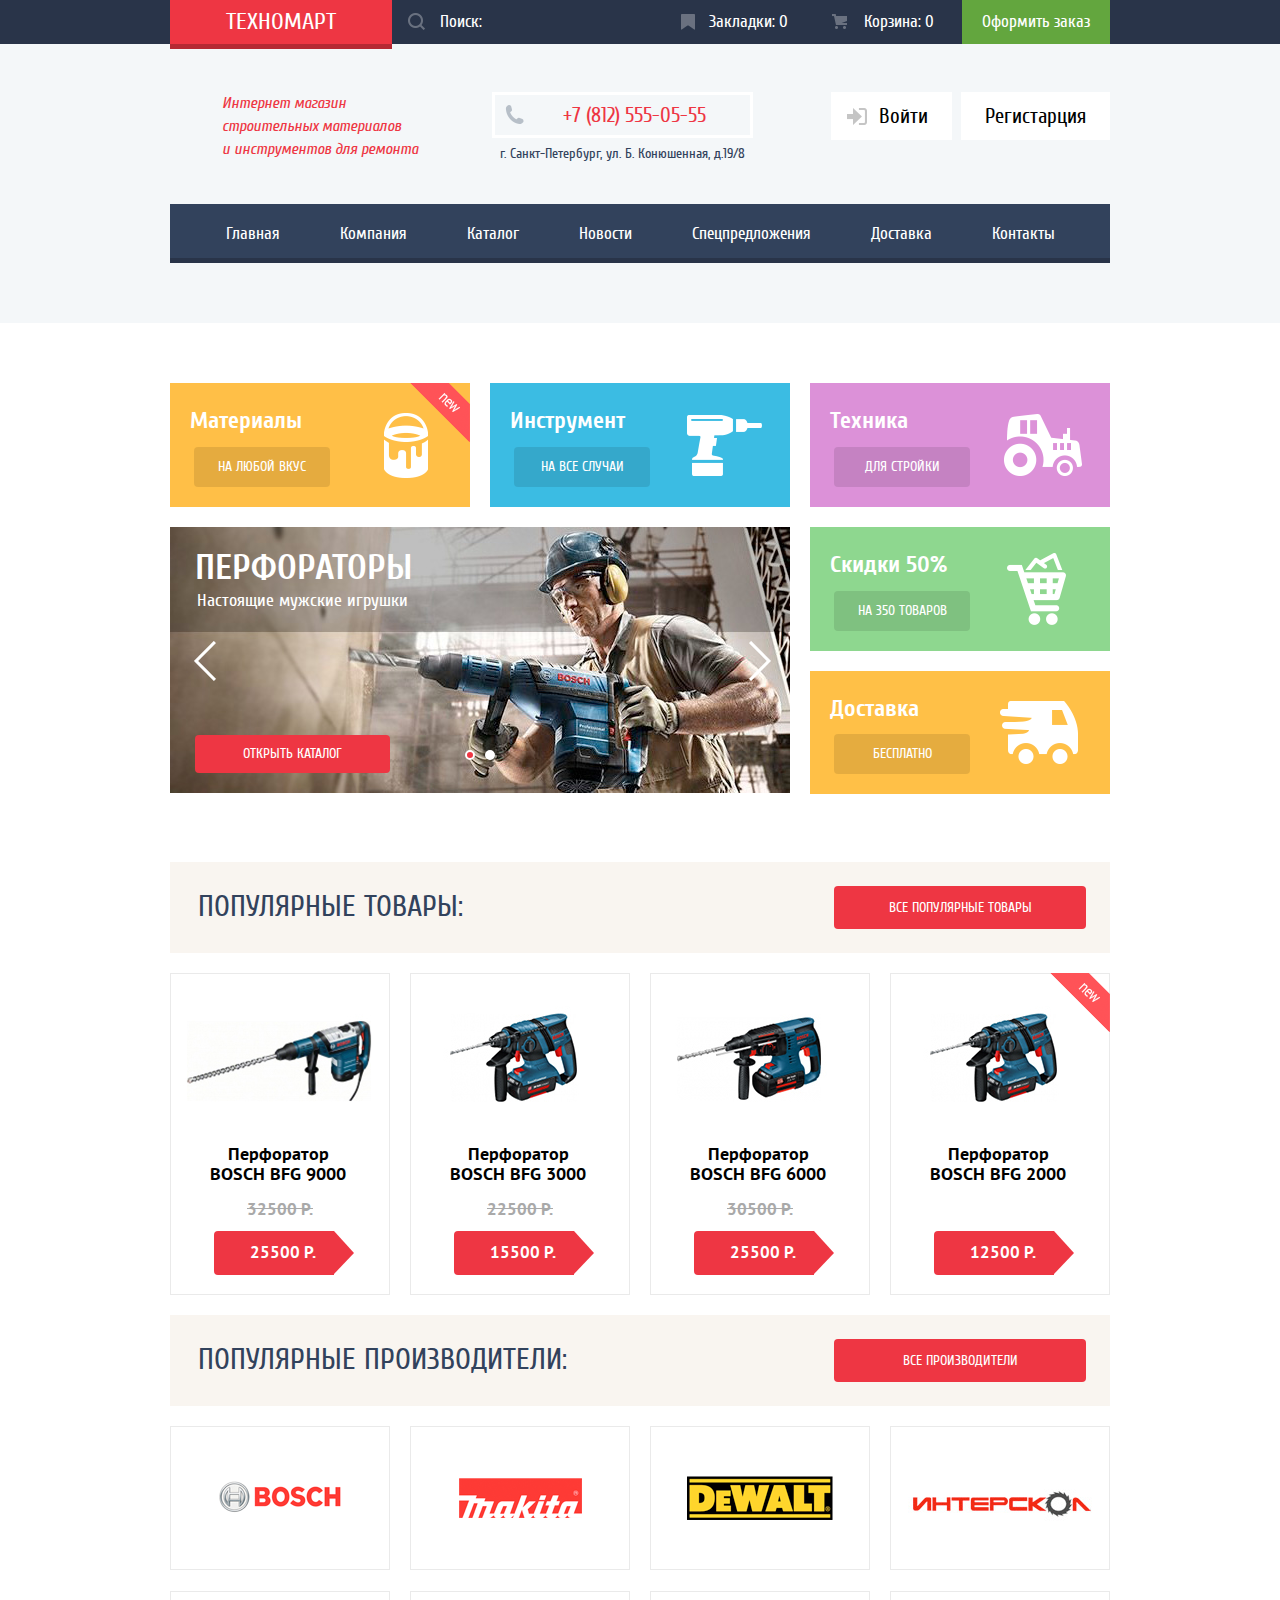
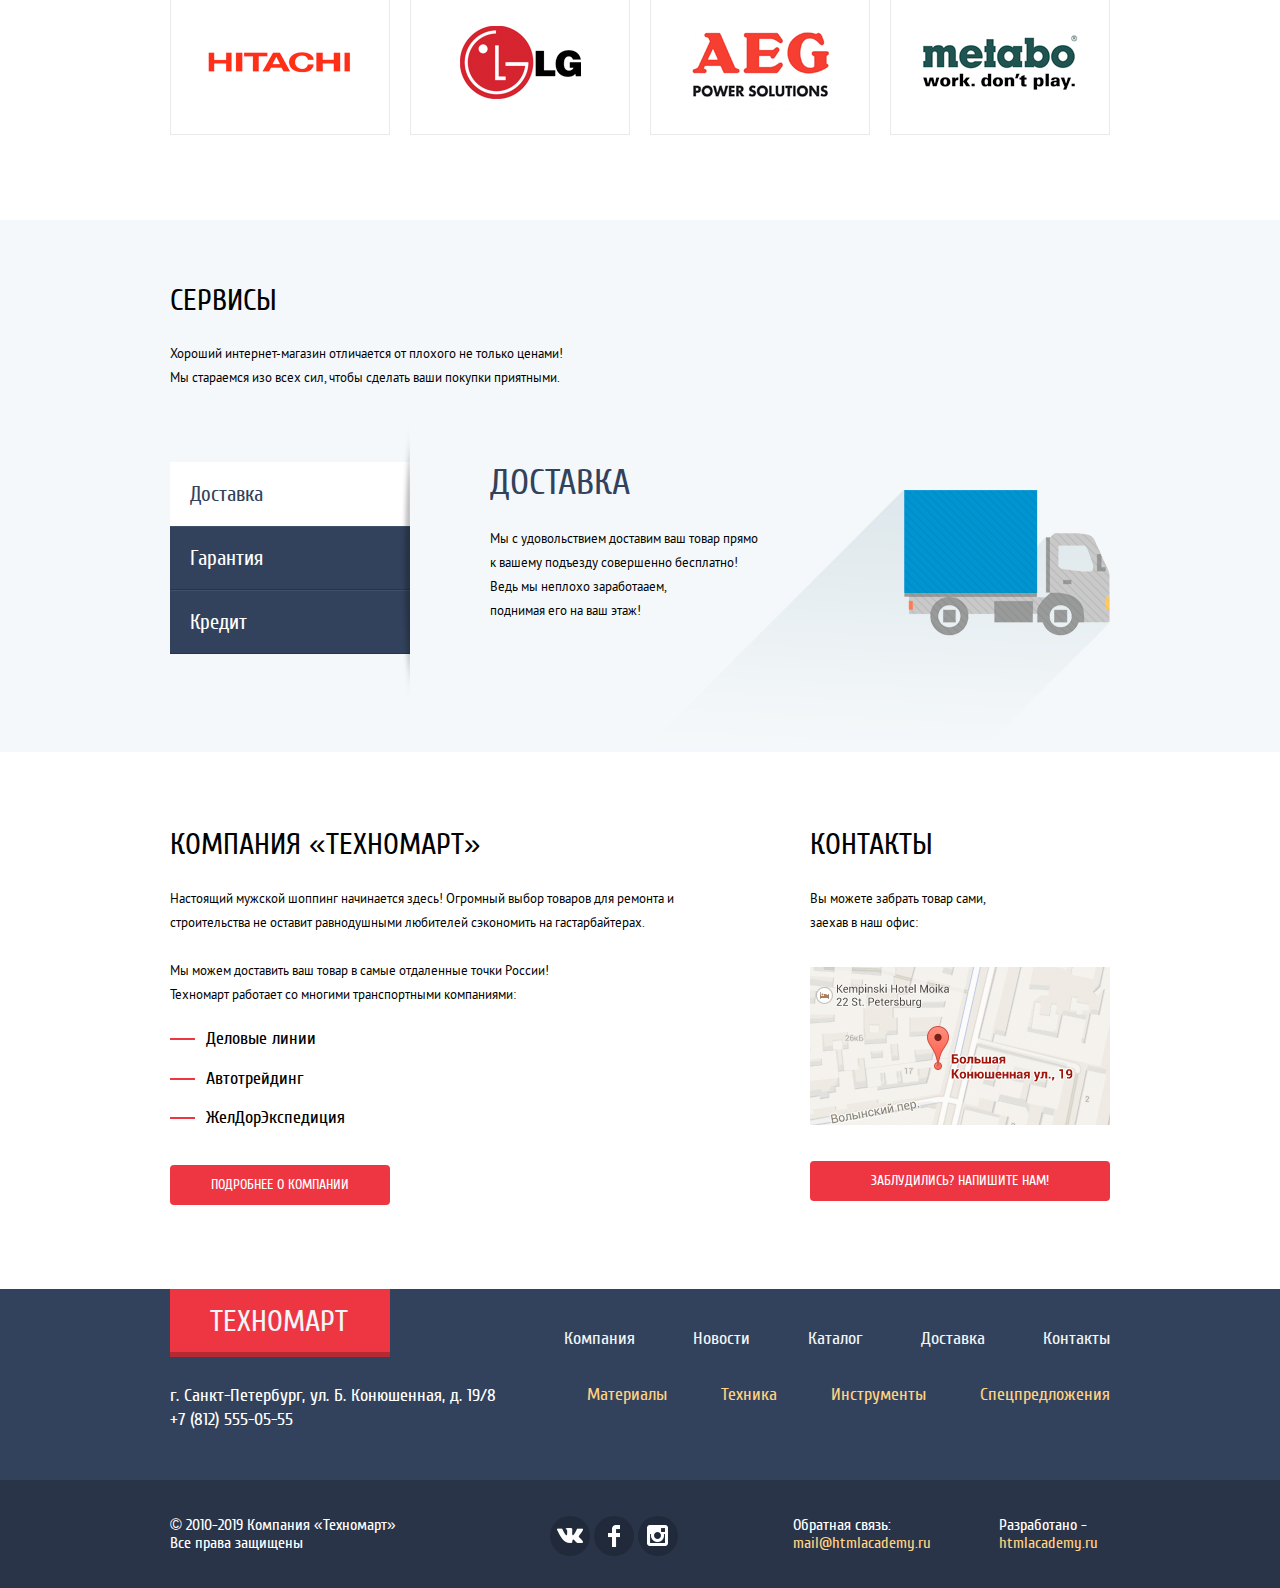
<file: index.html>
<!DOCTYPE html>
<html lang="ru">
  <head>
    <meta charset="utf-8">
    <title>Техномарт</title>
    <link href="css/normalize.css" rel="stylesheet">
    <link href="css/style.css" rel="stylesheet">
  </head>
  <body>
    <header>
      <section class="top-line">
        <div class="top-line-inner">
          <a class="logo" href="index.html">
            <h1 class="logo-text">Техномарт</h1>
          </a>
          <input class="search-field" type="search" name="search" placeholder="Поиск:">
          <a class="top-links bookmarks" href="#">Закладки: 0</a>
          <a class="top-links cart" href="#">Корзина: 0</a>
          <a class="top-links order" href="#">Оформить заказ</a>
        </div>
      </section>
      <div class="checkin-block">
        <div class="second-line">
          <p class="store-text">
            Интернет магазин<br>cтроительных материалов<br>и инструментов для ремонта
          </p>
          <div class="phone-inner">
            <p class="phone-number">
              <a class="phone-text" href="tel:+78125550555">+7 (812) 555-05-55</a>
            </p>
            <p class="address">
              г. Санкт-Петербург, ул. Б. Конюшенная, д.19/8
            </p>
          </div>
          <ul class="enter-registration">
            <li class="button">
              <button class="enter-button" type="button">Войти</button>
            </li>
            <li class="button">
              <button class="registration-button" type="button">Регистарция</button>
            </li>
          </ul>
        </div>
        <nav>
          <ul class="nav">
            <li><a href="index.html">Главная</a></li>
            <li><a href="#">Компания</a></li>
            <li><a href="#">Каталог</a></li>
            <li><a href="#">Новости</a></li>
            <li><a href="#">Спецпредложения</a></li>
            <li><a href="#">Доставка</a></li>
            <li><a href="#">Контакты</a></li>
          </ul>
        </nav>
      </div>
    </header>
    <main class="main-content">
      <section class="product-inner">
        <ul class="product-list">
          <li class="product materials-icon">
            <h2>Материалы</h2>
            <a class="materials-text" href="#" aria-label="Материалы на любой вкус">На любой вкус</a>
          </li>
          <li class="product instrumens-icon">
            <h2>Инструмент</h2>
            <a class="materials-text" href="#" aria-label="Инструмент на все случаи">На все случаи</a>
          </li>
          <li class="product technics-icon">
            <h2>Техника</h2>
            <a class="materials-text" href="#" aria-label="Техника для стройки">Для стройки</a>
          </li>
        </ul>
      </section>
      <section class="slider-block">
        <div class="wrapper">
          <input class="visualy-hidden" type="radio" name="point" id="slide1" checked>
          <input class="visualy-hidden" type="radio" name="point" id="slide2">
          <div class="slider">
            <div class="slides slide1">
              <h3 class="slider-heading">Перфораторы</h3>
              <p class="slider-text">Настоящие мужские игрушки</p>
              <img src="img/slider-perforators.jpg" width="620" height="266" alt="slider-perforators-man">
            </div>
            <div class="slides slide2">
              <h3 class="slider-heading">Дрели</h3>
              <p class="slider-text">Соседям на радость</p>
              <img src="img/slider-drills.jpg" width="620" height="266" alt="slider-drill-man">
            </div>
          </div>
          <div class="controls">
            <label class="bottom-left"  for="slide1"></label>
            <label class="bottom-right" for="slide2"></label>
          </div>
          <a class="open-catalog" href="#">Открыть каталог</a>
        </div>
        <ul class="discount-list">
          <li class="discount discounts-icon">
            <h2>Скидки 50%</h2>
            <a class="materials-text" href="#" aria-label="Скидки 50% на 350 товаров">На 350 товаров</a>
          </li>
          <li class="discount delivery-icon">
            <h2>Доставка</h2>
            <a class="materials-text" href="#" aria-label="Доставка беслпатно">Бесплатно</a>
          </li>
        </ul>
        </section>
        <article>
          <div class="product-brands">
            <h2>Популярные товары:</h2>
              <a class="popular-link" href="#">Все популярные товары</a>
          </div>
          <ul class="perforator-list">
            <li class="perforator" tabindex="0">
              <img class="perforator-img" src="img/Perforator-BFG-9000.jpg" width="220" height="170" alt="BFG-9000">
              <div class="buttons">
                <button class="buy" type="button">купить</button>
                <button class="in-bookmarks" type="button">в закладки</button>
              </div>
              <h2>Перфоратор BOSCH BFG 9000</h2>
              <p class="old-price">32500 Р.</p>
              <p class="price">25500 Р.</p>
            </li>
            <li class="perforator" tabindex="0">
              <img class="perforator-img" src="img/Perforator-BFG-3000.jpg" width="220" height="170" alt="BFG-3000">
              <div class="buttons">
                <button class="buy" type="button">купить</button>
                <button class="in-bookmarks" type="button">в закладки</button>
              </div>
              <h2>Перфоратор BOSCH BFG 3000</h2>
              <p class="old-price">22500 Р.</p>
              <p class="price">15500 Р.</p>
            </li>
            <li class="perforator" tabindex="0">
              <img class="perforator-img" src="img/Perforator-BFG-6000.jpg" width="220" height="170" alt="BFG-6000">
              <div class="buttons">
                <button class="buy" type="button">купить</button>
                <button class="in-bookmarks" type="button">в закладки</button>
              </div>
              <h2>Перфоратор BOSCH BFG 6000</h2>
              <p class="old-price">30500 Р.</p>
              <p class="price">25500 Р.</p>
            </li>
            <li class="perforator new-perforator" tabindex="0">
              <img class="perforator-img" src="img/Perforator-BFG-2000.jpg" width="220" height="170" alt="BFG-2000">
              <div class="buttons">
                <button class="buy" type="button">купить</button>
                <button class="in-bookmarks" type="button">в закладки</button>
              </div>
              <h2>Перфоратор BOSCH BFG 2000</h2>
              <p class="price">12500 Р.</p>
            </li>
          </ul>
        </article>
        <section>
          <div class="product-brands">
            <h2>Популярные производители:</h2>
              <a class="popular-link" href="#">Все производители</a>
          </div>
          <ul class="brands-list">
            <li class="brand logo-bosch"><a class="brands-focus" href="#" aria-label="Бош"></a></li>
            <li class="brand logo-makita"><a class="brands-focus" href="#" aria-label="Макита"></a></li>
            <li class="brand logo-dewalt"><a class="brands-focus" href="#" aria-label="Деволт"></a></li>
            <li class="brand logo-interscol"><a class="brands-focus" href="#" aria-label="Интэрскол"></a></li>
            <li class="brand logo-hitachi"><a class="brands-focus" href="#" aria-label="Хитачи"></a></li>
            <li class="brand logo-lg"><a class="brands-focus" href="#" aria-label="ЭлДжи"></a></li>
            <li class="brand logo-aeg"><a class="brands-focus" href="#" aria-label="АЭГ"></a></li>
            <li class="brand logo-metabo"><a class="brands-focus" href="#" aria-label="Метабо"></a></li>
          </ul>
        </section>
        <section class="services-delivery">
          <div class="services-inner">
            <h2 class="services">Сервисы</h2>
            <p class="services-text">
              Хороший интернет-магазин отличается от плохого не только ценами!<br>
              Мы стараемся изо всех сил, чтобы сделать ваши покупки приятными.
            </p>
          </div>
          <div class="advantages-container">
            <div class="advantages">
              <ul class="delivery-credit">
                <li class="advantages-list">
                  <input class="delivery-button visualy-hidden" id="radio-1" type="radio" name="radio" value="1" checked>
                  <label for="radio-1">Доставка</label>
                </li>
                <li class="advantages-list">
                  <input class="warranty-button visualy-hidden" id="radio-2" type="radio" name="radio" value="2">
                  <label for="radio-2">Гарантия</label>
                </li>
                <li class="advantages-list">
                  <input class="credit-button visualy-hidden" id="radio-3" type="radio" name="radio" value="3">
                  <label for="radio-3">Кредит</label>
                </li>
              </ul>
            </div>
            <div class="advantages-inner">
              <div class="delivery-block delivery-block-show">
                <h2 class="warranty-credit">Доставка</h2>
                <p class="services-text waranty-text">
                  Мы с удовольствием доставим ваш товар прямо<br>к вашему подъезду совершенно бесплатно!<br>
                  Ведь мы неплохо заработааем,<br>поднимая его на ваш этаж!
                </p>
              </div>
              <div class="warranty-block">
              <h2 class="warranty-credit">Гарантия</h2>
              <p class="services-text waranty-text">
                Если купленный у нас товар поломается или заикрит,<br>
                а также в случае пожара, спровоцированного его возгорание,<br>
                вы всегда можете быть уверены в нашей гарантии. Мы обменяем<br>
                сгоревший товар на новый.<br>Дом уж восстановите как-нибудь сами.
              </p>
              </div>
              <div class="credit-block">
                <h2 class="warranty-credit">Кредит</h2>
                <p class="services-text waranty-text">
                  Залезть в долговую яму стало проще!<br>Кредитные консультанты придут вам на помощь.
                </p>
                <a class="ticket-button" href="#">Отправить заявку</a>
              </div>
            </div>
          </div>
        </section>
        <div class="container-company-map">
          <section class="about-us">
            <h2 class="company-contacts">Компания «Техномарт»</h2>
            <p class="true-man-text">
              Настоящий мужской шоппинг начинается здесь! Огромный выбор товаров для ремонта и<br>
              строительства не оставит равнодушными любителей сэкономить на гастарбайтерах.
            </p>
            <p class="paragraph-two">
              Мы можем доставить ваш товар в самые отдаленные точки России!<br>
              Техномарт работает со многими транспортными компаниями:</p>
              <ul class="transport-company">
                <li class="transport-list">Деловые линии</li>
                <li class="transport-list">Автотрейдинг</li>
                <li class="transport-list">ЖелДорЭкспедиция</li>
              </ul>
              <a class="about-button" href="#">Подробнее о компании</a>
            </section>
            <section class="contacts-map">
              <h2 class="company-contacts">Контакты</h2>
              <p class="true-man-text">
                Вы можете забрать товар сами,<br>заехав в наш офис:
              </p>
              <a class="mini-map" href="#" aria-label="Карта"></a>
              <button class="feedback-button" type="button">Заблудились? Напишите нам!</button>
              <section class="big-map-form">
                <h2 class="visually-hidden">Большая карта</h2>
                  <iframe src="https://www.google.com/maps/embed?pb=!1m18!1m12!1m3!1d1998.6036253003165!2d30.320858716173472!3d59.938719169054075!2m3!1f0!2f0!3f0!3m2!1i1024!2i768!4f13.1!3m3!1m2!1s0x4696310fca145cc1%3A0x42b32648d8238007!2z0JHQvtC70YzRiNCw0Y8g0JrQvtC90Y7RiNC10L3QvdCw0Y8g0YPQuy4sIDE5LzgsINCh0LDQvdC60YIt0J_QtdGC0LXRgNCx0YPRgNCzLCAxOTExODY!5e0!3m2!1sru!2sru!4v1615553014841!5m2!1sru!2sru" width="940" height="446" style="border:0;" allowfullscreen="" loading="lazy"></iframe>
                  <button class="close-map-button" type="button" aria-label="Закрыть"></button>
              </section>
            </section>
          </div>
      </main>
      <footer>
        <section class="footer">
          <div class="footer-inner">
            <div class="footer-text">
              <a class="footer-logo" href="index.html">
                <h2 class="second-logo">Техномарт</h2>
              </a>
              <p class="footer-address">
                г. Санкт-Петербург, ул. Б. Конюшенная, д. 19/8<br>+7 (812) 555-05-55
              </p>
            </div>
            <ul class="footer-nav">
              <li><a class="footer-navigation" href="#">Компания</a></li>
              <li><a class="footer-navigation" href="#">Новости</a></li>
              <li><a class="footer-navigation" href="#">Каталог</a></li>
              <li><a class="footer-navigation" href="#">Доставка</a></li>
              <li><a class="footer-navigation" href="#">Контакты</a></li>
              <li><a class="materials-offers" href="#">Материалы</a></li>
              <li><a class="materials-offers" href="#">Техника</a></li>
              <li><a class="materials-offers" href="#">Инструменты</a></li>
              <li><a class="materials-offers" href="#">Спецпредложения</a></li>
            </ul>
          </div>
        </section>
        <section class="bottom-line-background">
          <div class="bottom-line">
            <p class="copyring-text">
              &copy; 2010-2019 Компания «Техномарт»<br>Все права защищены
            </p>
            <ul class="social-inner">
              <li><a class="social-link vk-link" href="#" aria-label="Вконтакте"></a></li>
              <li><a class="social-link facebook-link" href="#" aria-label="Фейсбук"></a></li>
              <li><a class="social-link instagram-link" href="#" aria-label="Инстаграм"></a></li>
            </ul>
            <div class="feedback-container">
              <h2>Обратная связь:</h2>
              <a class="feedback-link" href="mailto:mail@htmlacademy.ru">mail@htmlacademy.ru</a>
            </div>
            <div class="copyring-container">
              <h2>Разработано -</h2>
              <a class="feedback-link" href="https://htmlacademy.ru/">htmlacademy.ru</a>
            </div>
          </div>
        </section>
      </footer>
      <section class="feedback-form">
        <h2 class="hidden">Форма обратной связи</h2>
        <form class="user" method="post" action="https://echo.htmlacademy.ru">
          <div class="form-inner">
            <div class="name">
              <p>
                Ваше имя:
              </p>
              <input class="input-windows" type="text" name="name" value="" placeholder="Имя Фамилия">
            </div>
            <div class="name">
              <p>
                Ваш e-mail:
              </p>
              <input class="input-windows" type="email" name="name" value="" placeholder="email@example.com">
            </div>
            <div class="letter-text">
              <p>
                Текст письма:
              </p>
              <textarea class="input-windows" name="text">В свободной форме</textarea>
            </div>
          </div>
          <div class="send-field">
            <button class="about-feedback" type="submit">Отправить</button>
          </div>
          <button class="close-button" type="button" aria-label="Закрыть"></button>
        </form>
      </section>
      <script src="js/feedback-form.js"></script>
      <script src="js/map.js"></script>
      <script src="js/delivery.js"></script>
      <script src="js/warranty.js"></script>
      <script src="js/credit.js"></script>
      </body>
    </html>
</file>
<file: css/style.css>
@font-face {
  font-family: 'cuprum';
  src: url('../fonts/cuprum.woff2') format('woff2'),
       url('../fonts/cuprum.woff') format('woff');
  font-weight: normal;
  font-style: normal;
}

@font-face {
  font-family: 'cuprumbold';
  src: url('../fonts/cuprumbold.woff2') format('woff2'),
       url('../fonts/cuprumbold.woff') format('woff');
  font-weight: bold;
  font-style: normal;
}

@font-face {
  font-family: 'cuprumbolditalic';
  src: url('../fonts/cuprumbolditalic.woff2') format('woff2'),
       url('../fonts/cuprumbolditalic.woff') format('woff');
  font-weight: bold;
  font-style: italic;
}

@font-face {
  font-family: 'cuprumitalic';
  src: url('../fonts/cuprumitalic.woff2') format('woff2'),
       url('../fonts/cuprumitalic.woff') format('woff');
  font-weight: normal;
  font-style: italic;
}

@font-face {
  font-family: 'ptsans';
  src: url('../fonts/ptsans.woff2') format('woff2'),
       url('../fonts/ptsans.woff') format('woff');
  font-weight: normal;
  font-style: normal;
}

@font-face {
  font-family: 'ptsansbold';
  src: url('../fonts/ptsansbold.woff2') format('woff2'),
       url('../fonts/ptsansbold.woff') format('woff');
  font-weight: bold;
  font-style: normal;
}

body {
  font-family: cuprum, arial, sans-serif;
}

.top-line {
  background-color: #293449;
}

.top-line a {
  font-size: 17px;
  text-decoration: none;
  color: #ffffff;
}

.top-line-inner {
  display: flex;
  justify-content: flex-start;
  flex-wrap: wrap;
  width: 940px;
  min-height: 43px;
  margin: 0 auto;
}

.logo {
  text-decoration: none;
  background-color: #ee3643;
  box-shadow: 0 5px 0 #b52933;
}

.logo:hover,
.footer-logo:hover {
  background-color: #ca2c37;
  box-shadow: 0 5px 0 #9a212a;
}

.logo:active,
.footer-logo:active {
  background-color: #ba2732;
  box-shadow: 0 5px 0 #8e1e26;
}

.logo-text {
  margin: 0;
  padding: 8px 56px;
  font-size: 24px;
  font-weight: normal;
  text-transform: uppercase;
}

.search-field::-webkit-search-cancel-button {
  display: none;
 }

.search-field {
  padding-top: 12px;
  padding-right: 0;
  padding-bottom: 12px;
  padding-left: 48px;
  flex-grow: 1;
  font-size: 17px;
  border: none;
  background: url("../img/icon-search.png") no-repeat left 16px center;
  background-color: #293449;
}

input[type="search"]:hover {
  background-color: #212a3a;
}

.search-field::placeholder {
  color: #ffffff;
}

.search-field:focus::placeholder {
  color: #000000;
}

.search-field:hover {
  background-color: #212a3a;
  background: url("../img/icon-search-hover.png") no-repeat left 16px center;
}

.search-field:focus {
  background: url("../img/icon-search-focus.png") no-repeat left 16px center;
  background-color: #ffffff;
  outline: none;
}

.search-field:focus:hover {
  background-color: #ffffff;
}

.top-links:active {
  color: rgba(255, 255, 255, 0.5);
}

.bookmarks {
  position: relative;
  padding: 12px 28px;
  padding-left: 44px;
}

.bookmarks::before {
  content: "";
  position: absolute;
  top: 14px;
  left: 16px;
  width: 16px;
  height: 16px;
  background: url("../img/icon-bookmark.png") no-repeat;
  background-position: 0 0;
  opacity: 0.3;
}

.bookmarks:hover,
.cart:hover {
  background-color: #212a3a;
}

.bookmarks:hover::before,
.cart:hover::before {
  opacity: 1;
}

.bookmarks:active,
.cart:active {
  background-color: #161d29;
}

.bookmarks:active::before,
.cart:active::before {
  opacity: 0.5;
}

.cart {
  position: relative;
  padding: 12px 28px;
  padding-left: 48px;
}

.cart::before {
  content: "";
  position: absolute;
  top: 14px;
  left: 16px;
  width: 16px;
  height: 16px;
  background: url("../img/icon-cart.png") no-repeat;
  background-position: 0 0;
  opacity: 0.3;
}

.order {
  padding: 12px 20px;
  background-color: #63a63e;
}

.order:hover {
  background-color: #5fbb2d;
}

.order:active {
  background-color: #518534;
}

.checkin-block {
  padding-top: 48px;
  padding-bottom: 60px;
  background-color: #f4f7f9;
}

.second-line {
  display: flex;
  justify-content: space-between;
  width: 940px;
  margin: 0 auto;
  background-color: #f4f7f9;
}

.store-text {
  margin: 0;
  margin-left: 52px;
  padding: 0;
  padding-bottom: 42px;
  font-family: cuprumitalic, arial, sans-serif;
  font-size: 16px;
  line-height: 23px;
  color: #ee3643;
}

.phone-inner {
  margin-left: 20px;
}

.phone-number {
  margin: 0px;
  border: 3px solid #ffffff;
}

.phone-text {
  position: relative;
  display: block;
  padding: 8px 36px;
  padding-left: 68px;
  font-size: 21px;
  color: #ee3643;
  text-decoration: none;
}

.phone-text::before {
  content: "";
  position: absolute;
  width: 20px;
  height: 20px;
  top: 10px;
  left: 10px;
  background: url("../img/icon-phone.png") no-repeat;
  background-position: 0 0;
}

.address {
  margin: 0px;
  margin-top: 8px;
  padding: 0 8px;
  padding-bottom: 42px;
  font-size: 14px;
  color: #32425c;
}

.enter-registration {
  margin: 0;
  margin-left: 20px;
  padding: 0;
  padding-bottom: 64px;
  font-size: 21px;
  color: #000000;
  list-style: none;
}

.button {
  display: inline-block;
  margin-left: 4px;
}

.enter-button {
  position: relative;
  display: block;
  padding: 12px 24px;
  padding-left: 48px;
  background-color: #ffffff;
  border: none;
  outline: none;
  cursor: pointer;
}

.enter-button::before {
  content: "";
  position: absolute;
  top: 16px;
  left: 16px;
  width: 20px;
  height: 20px;
  background: url("../img/icon-login.png") no-repeat;
  background-position: 0 0;
}

.enter-button:hover::before {
  background: url("../img/icon-login-hover.png") no-repeat;
  background-position: 0 0;
}

.enter-button:active::before {
  background: url("../img/icon-login.png") no-repeat;
  background-position: 0 0;
}

.enter-button:hover,
.registration-button:hover,
.enter-button:focus,
.registration-button:focus {
  color: #ee3643;
}

.enter-button:active,
.registration-button:active {
  color: rgba(0, 0, 0, 0.3);
}

.registration-button {
  margin: 0px;
  padding: 12px 24px;
  background-color: #ffffff;
  border: none;
  outline: none;
  cursor: pointer;
}

.nav {
  display: flex;
  justify-content: center;
  width: 940px;
  min-height: 59px;
  margin: 0 auto;
  padding: 0;
  background-color: #32425c;
  box-shadow: inset 0px -5px 0px 0px rgba(41,52,73,1);
  list-style: none;
}

.nav a {
  display: block;
  padding: 20px 30px;
  font-size: 17px;
  color: #ffffff;
  text-decoration: none;
  text-align: center;
}

.nav a:hover {
  background-color: #1d2739;
}

.nav a:active {
  background-color: #1d2739;
  color: #a8abaf;
}

.nav li:first-child a {
  padding-left: 57px;
}

.nav li:last-child a {
  padding-right: 56px;
}

.main-content {
  background-color: #ffffff;
}

.product-inner {
  padding-top: 40px;
}

.product-inner h2,
.discount-list h2 {
  margin: 0;
  padding-top: 24px;
  padding-right: 160px;
  padding-bottom: 12px;
  padding-left: 20px;
  font-family: cuprumbold, arial, sans-serif;
  font-size: 24px;
}

.product-inner a,
.discount-list a {
  display: block;
  width: 116px;
  margin: 0px;
  margin-bottom: 20px;
  margin-left: 24px;
  padding: 12px 10px;
  font-size: 14px;
  text-transform: uppercase;
  text-decoration: none;
  text-align: center;
  color: inherit;
  background-color: rgba(0, 0, 0, 0.1);
  border-radius: 4px;
}

.materials-text:hover {
  background-color: rgba(0, 0, 0, 0.2);
}

.materials-text:active {
  background-color: rgba(0, 0, 0, 0.3);
}

.product-list {
  display: flex;
  justify-content: space-between;
  flex-wrap: wrap;
  width: 940px;
  min-height: 123px;
  margin: 0 auto;
  padding: 0;
  color: #ffffff;
  list-style: none;
}

.materials-icon {
  position: relative;
  background: url("../img/materials-icon.png") no-repeat right 42px center;
}

.materials-icon::before {
  content: "";
  position: absolute;
  left: 240px;
  width: 60px;
  height: 60px;
  background: url("../img/new-flag.png") no-repeat;
  background-position: 0 0;
}

.instrumens-icon {
  background: url("../img/instrumens-icon.png") no-repeat right 28px center;
}

.technics-icon {
  background: url("../img/technics-icon.png") no-repeat right 28px center;
}

.slider-block {
  display: flex;
  justify-content: space-between;
  flex-wrap: wrap;
  width: 940px;
  margin: 0 auto;
  margin-top: 20px;
  margin-bottom: 48px;
}

.slider-heading {
  position: absolute;
  top: 20px;
  left: 25px;
  margin: 0px;
  padding: 0px;
  font-family: cuprumbold, arial, sans-serif;
  font-size: 36px;
  text-transform: uppercase;
  color: #ffffff;
  z-index: 2;
}

.slider-text {
  position: absolute;
  top: 64px;
  left: 27px;
  margin: 0px;
  padding: 0px;
  font-size: 18px;
  color: #ffffff;
  z-index: 2;
}

.open-catalog {
  position: absolute;
  bottom: 40px;
  left: 25px;
  padding: 11px 48px;
  font-size: 14px;
  text-transform: uppercase;
  text-decoration: none;
  color: #ffffff;
  background-color: #ee3643;
  border-radius: 4px;
  z-index: 2;
}

.bottom-right::after {
  content: "";
  position: absolute;
  bottom: 77px;
  left: 262px;
  display: block;
  width: 22px;
  height: 40px;
  background: url("../img/icon-right.png");
  background-position: 0 0;
}

.bottom-left::after {
  content: "";
  position: absolute;
  bottom: 77px;
  right: 257px;
  display: block;
  width: 22px;
  height: 40px;
  background: url("../img/icon-left.png");
  background-position: 0 0;
}

.wrapper {
  position: relative;
  width: 620px;
	height: 286px;
}

.wrapper label {
	position: absolute;
  bottom: 53px;
  width: 6px;
  height: 6px;
  margin-left: 295px;
  background: #ffffff;
  border: 2px solid;
  border-color: #ffffff;
	border-radius: 50%;
  cursor: pointer;
  z-index: 2;
}

.wrapper label:last-child {
  margin-left: 315px;
}

#slide1:checked ~ .controls label:nth-of-type(1),
#slide2:checked ~ .controls label:nth-of-type(2) {
  background: #ee3643;
}

.wrapper label:hover,
#slide1:checked ~ .controls label:nth-of-type(1),
#slide2:checked ~ .controls label:nth-of-type(2) {
}

.slider {
  position: relative;
  width: inherit;
	height: inherit;
	overflow: hidden;
}

.slides {
	position: absolute;
	z-index: 0;
  width: inherit;
  height: inherit;
  opacity: 0;
}

#slide1:checked ~ .slider > .slide1,
#slide2:checked ~ .slider > .slide2 {
	opacity: 1;
	z-index: 1;
	transform: scale(1);
}

.discount-list {
  display: flex;
  justify-content: flex-start;
  flex-direction: column;
  flex-wrap: wrap;
  width: 300px;
  margin: 0;
  padding: 0;
  color: #ffffff;
  list-style: none;
}

.discounts-icon {
  background: url("../img/discounts-icon.png") no-repeat right 44px center;
}

.delivery-icon {
  background: url("../img/delivery-icon.png") no-repeat right 32px center;
}

.discount {
  width: 300px;
  margin-bottom: 20px;
  background-color: #8ed78f;
}

.discount:nth-child(2) {
  background-color: #ffc047;
}

.product {
  width: 300px;
  margin-top: 20px;
  background-color: #ffbf47;
}

.product:nth-child(2) {
  background-color: #3bbce3;
}

.product:nth-child(3) {
  background-color: #dc91d8;
}

.product-brands {
  display: flex;
  justify-content: space-between;
  width: 940px;
  margin: 0 auto;
  margin-top: 20px;
  text-transform: uppercase;
  background-color: #f9f5f0;
}

.product-brands h2 {
  margin: 0;
  padding: 28px;
  font-size: 30px;
  font-weight: normal;
  color: #32425c;
}

.product-brands a {
  width: 232px;
  margin: 24px;
  padding-top: 14px;
  padding-right: 10px;
  padding-bottom: 12px;
  padding-left: 10px;
  font-size: 14px;
  text-align: center;
  text-decoration: none;
  background-color: #ee3643;
  color: #ffffff;
  border-radius: 4px;
}

.popular-link:hover,
.about-button:hover, .about-button:focus,
.feedback-button:hover, .feedback-button:focus,
.about-feedback:hover, .about-feedback:focus,
.open-catalog:hover,
.ticket-button:hover {
  background-color: #ca2c37;
}

.popular-link:active,
.about-button:active,
.feedback-button:active,
.about-feedback:active,
.open-catalog:active,
.ticket-button:active {
  background-color: #ba2732;
}

.perforator-list {
  display: flex;
  justify-content: space-between;
  flex-wrap: wrap;
  width: 940px;
  min-height: 316px;
  margin: 0 auto;
  padding: 0;
  list-style: none;
}

.perforator-list h2 {
  margin: 0;
  padding-right: 32px;
  padding-left: 28px;
  font-family: ptsansbold, arial, sans-serif;
  font-size: 18px;
  line-height: 20px;
  text-align: center;
}

.perforator-list p {
  font-family: ptsansbold, arial, sans-serif;
  font-size: 17px;
}

.perforator {
  display: flex;
  flex-direction: column;
  justify-content: flex-start;
  width: 220px;
  min-height: 316px;
  margin-top: 20px;
  box-shadow: inset 0px 0px 0px 1px rgba(234,234,234,1);
}

.perforator:focus-within {
}

.perforator-img {
  display: block;
  margin: 1px 1px;
  margin-bottom: 0px;
  padding: 0;
  width: 218px;
  height: 170px;
}

.perforator:hover,
.perforator:focus {
  box-shadow: 0px 10px 25px 0px rgba(0,0,0,0.5);
}

.perforator:hover .buttons,
.perforator:focus-within .buttons {
  display: block;
}

.perforator:hover .perforator-img,
.perforator:focus-within .perforator-img {
  display: none;
}

.old-price {
  margin: 0;
  margin-top: 16px;
  margin-bottom: 12px;
  padding: 0px 70px;
  font-family: ptsansbold, arial, sans-serif;
  font-size: 17px;
  text-align: center;
  color: #a9a9a9;
  text-decoration: line-through;
}

.price {
  position: relative;
  margin-top: auto;
  margin-bottom: 20px;
  margin-left: 44px;
  margin-right: 56px;
  padding: 12px 10px 12px 36px;
  color: #ffffff;
  background-color: #ee3643;
  border-top-left-radius: 4px;
  border-bottom-left-radius: 4px;
}

.price::before {
  content: "";
  position: absolute;
  left: 100%;
  top: 0px;
  width: 0;
  height: 0;
  border-top: 22px solid transparent;
  border-bottom: 21px solid transparent;
  border-left: 20px solid  #ee3643;
}

.new-perforator {
  position: relative;
}

.new-perforator::before {
  content: "";
  position: absolute;
  left: 160px;
  width: 60px;
  height: 60px;
  background: url("../img/new-flag.png") no-repeat;
  background-position: 0 0;
}

.buttons {
  display: none;
  margin: 0;
  padding: 0;
}

.buttons button {
  font-size: 14px;
  text-transform: uppercase;
}

.buy {
  position: relative;
  width: 136px;
  margin-top: 44px;
  margin-right: 42px;
  margin-left: 42px;
  margin-bottom: 0px;
  padding: 12px 10px;
  color: #ffffff;
  background-color: #63a63e;
  box-shadow: inset 0px -3px 0px 0px rgba(54,115,21,1);
  border: none;
  border-radius: 4px;
  outline: none;
  cursor: pointer;
}

.buy::before {
  content: "";
  position: absolute;
  top: 12px;
  left: 14px;
  width: 16px;
  height: 16px;
  background: url("../img/icon-cart.png") no-repeat;
  background-position: 0 0;
  opacity: 0.3;
}

.buy:hover::before,
.buy:focus::before {
  opacity: 1;
}

.buy:hover, .buy:focus {
  background-color: #5fbb2d;
}

.buy:active {
  background-color: #367315;
}

.in-bookmarks {
  width: 136px;
  margin: 0 42px;
  margin-top: 8px;
  margin-bottom: 39px;
  padding: 12px 10px;
  background-color: #ffffff;
  color: #32425c;
  box-shadow: inset 0px 0px 0px 3px rgba(99,166,62,1);
  border: none;
  border-radius: 4px;
  outline: none;
  cursor: pointer;
}

.in-bookmarks:hover,
.in-bookmarks:focus {
  box-shadow: inset 0px 0px 0px 3px rgba(50,66,92,1);
}

.in-bookmarks:active {
  opacity: 0.3;
}

.brands-list {
  display: flex;
  justify-content: space-between;
  flex-wrap: wrap;
  width: 940px;
  min-height: 330px;
  margin: 0 auto;
  margin-bottom: 84px;
  padding: 0;
  list-style: none;
}

.brand {
  width: 220px;
  height: 144px;
  min-height: 144px;
  margin-top: 20px;
  box-shadow: inset 0px 0px 0px 1px rgba(234,234,234,1);
  cursor: pointer;
}

.brands-focus {
  display: block;
  width: 220px;
  height: 144px;
  outline: none;
}

.brand:hover,
.brands-focus:focus {
  box-shadow: 0px 10px 25px 0px rgba(0,0,0,0.5);
}

.brand:active {
  opacity: 0.3;
  box-shadow: 0px 4px 10px 0px rgba(0,0,0,0.5);
}

.logo-bosch {
  background: url("../img/logo-bosch.png") no-repeat center;
}

.logo-makita {
  background: url("../img/logo-makita.png") no-repeat center;
}

.logo-dewalt {
  background: url("../img/logo-dewalt.png") no-repeat center;
}

.logo-interscol {
  background: url("../img/logo-interscol.png") no-repeat center;
}

.logo-hitachi {
  background: url("../img/logo-hitachi.png") no-repeat center;
}

.logo-lg {
  background: url("../img/logo-lg.png") no-repeat center;
}

.logo-aeg {
  background: url("../img/logo-aeg.png") no-repeat center;
}

.logo-metabo {
  background: url("../img/logo-metabo.png") no-repeat center;
}

.delivery-credit {
  margin: 0px;
  padding: 0px;
  font-family: cuprum, arial, sans-serif;
  font-size: 21px;
  list-style: none;
  color: #ffffff;
}

.services-delivery {
  background-color: #f4f8fa;
}

.services-inner {
  width: 940px;
  margin: 0 auto;
  margin-bottom: 72px;
}

.services {
  margin: 0px;
  margin-top: 84px;
  padding-top: 64px;
  padding-bottom: 0px;
  padding-left: 0px;
  padding-right: 800px;;
  font-size: 30px;
  font-weight: normal;
  text-transform: uppercase;
}

.services-text {
  margin-top: 24px;
  margin-bottom: 0px;
  padding: 0px;
  padding-right: 230px;
  font-family: ptsans, arial, sans-serif;
  font-size: 13px;
  line-height: 24px;
}

.waranty-text {
  margin-left: 80px;
}

.warranty-credit {
  margin: 0px;
  margin-left: 80px;
  padding: 0px;
  font-size: 36px;
  font-weight: normal;
  text-transform: uppercase;
  color: #32425c;
}

.advantages-container {
  display: flex;
  justify-content: space-between;
  margin: 0 auto;
  margin-top: 72px;
  width: 940px;
}

.advantages {
  position: relative;
  width: 240px;
  margin-bottom: 98px;
}

.advantages::before {
  content: "";
  position: absolute;
  width: 10px;
  height: 272px;
  top: -35px;
  right: 0px;
  background: url("../img/shadow-credit.png") no-repeat;
}

.advantages-list {
  display: flex;
  flex-direction: column;
  flex-wrap: wrap;
  width: 240px;
  color: #ffffff;
}

.advantages-list label:hover,
.advantages-list label:focus,
.advantages-list input[type=radio]:checked {
  color: inherit;
  background-color: #293449;
}

.advantages-list label {
  display: block;
	cursor: pointer;
	padding: 20px;
  padding-right: 60px;
	user-select: none;
  background-color: #32425c;
  box-shadow: 0px -1px 0px 0px rgba(41, 52, 73, 1) inset, 0px 1px 0px 0px rgba(64, 80, 105, 1) inset;
}

.advantages-list input[type=radio]:checked + label {
  background-color: #ffffff;
  color: #32425c;
  box-shadow: none;
}

.advantages-inner {
  width: 700px;
}

.delivery-block {
  display: none;
  min-height: 278px;
  background: url("../img/delivery-img.png") no-repeat right top 28px;
}

.delivery-block-show {
  display: block;
}

.warranty-block {
  display: none;
  min-height: 278px;
  background: url("../img/warranty-img.png") no-repeat right;
}

.warranty-block-show {
  display: block;
}

.credit-block {
  display: none;
  min-height: 278px;
  background: url("../img/credit-img.png") no-repeat right;
}

.credit-block-show {
  display: block;
}

.ticket-button {
  width: 196px;
  height: 40px;
  margin-top: 27px;
  margin-left: 80px;
  line-height: 40px;
  text-transform: uppercase;
  text-align: center;
  background-color: #ff5357;
  color: #ffffff;
  text-decoration: none;
  display: block;
  border-radius: 4px;
}

.container-company-map {
  display: flex;
  justify-content: space-between;
  width: 940px;
  min-height: 536px;
  margin: 0 auto;
}

.about-us {
  display: flex;
  flex-direction: column;
  justify-content: flex-start;
  width: 540px;
  min-height: 536px;
}

.company-contacts {
  margin-top: 76px;
  margin-bottom: 0px;
  padding-right: 170px;
  font-size: 30px;
  font-weight: normal;
  text-transform: uppercase;
  color:inherit;
}

.true-man-text, .paragraph-two {
  font-family: ptsans, arial, sans-serif;
  font-size: 13px;
  line-height: 24px;
}

.true-man-text {
  margin: 0;
  margin-top: 24px;
  padding-right: 18px;
}

.paragraph-two {
  margin-top: 24px;
  margin-bottom: 0px;
}

.transport-company {
  margin: 0;
  margin-top: 3px;
  padding: 0;
  font-size: 18px;
  list-style: none;
}

.transport-list {
  position: relative;
  padding-left: 36px;
  margin: 19px;
  margin-left: 0px;
}

.transport-company li:last-child {
  margin-bottom: 0px;
}

.transport-list::before {
  content: "";
  position: absolute;
  top: 9px;
  left: 0px;
  width: 25px;
  height: 2px;
  background: #ee3643;
}

.close-button {
  display: none;
  cursor: pointer;
}

.about-button {
  margin-top: 36px;
  margin-right: 320px;
  margin-bottom: 84px;
  padding: 12px 38px;
  font-size: 14px;
  text-decoration: none;
  text-transform: uppercase;
  text-align: center;
  color: #ffffff;
  background-color: #ee3643;
  border: none;
  border-radius: 4px;
  outline: none;
  cursor: pointer;
}

.contacts-map {
  display: flex;
  flex-direction: column;
  justify-content: flex-start;
  width: 300px;
  min-height: 536px;
}

.mini-map {
  display: block;
  width: 300px;
  height: 158px;
  margin-top: 32px;
  background: url("../img/mini-map.jpg") no-repeat;
  cursor: pointer;
}

.mini-map:focus {
  outline: 3px solid #ee3643;
}

.feedback-button {
  margin-top: 36px;
  margin-bottom: 84px;
  padding: 12px 60px;
  font-size: 14px;
  text-decoration: none;
  text-transform: uppercase;
  text-align: center;
  color: #ffffff;
  background-color: #ee3643;
  border: none;
  border-radius: 4px;
  outline: none;
  cursor: pointer;
}

.footer {
  background-color: #32425c;
  color: #ffffff;
}

.footer-inner {
  display: flex;
  width: 940px;
  margin: 0 auto;
}

.footer-text {
  display: flex;
  flex-direction: column;
}

.footer-logo {
  width: 220px;
  color: inherit;
  text-decoration: none;
  background-color: #ee3643;
  box-shadow: 0px 5px 0px 0px rgba(181,41,51,1);
}

.second-logo {
  margin: 0;
  padding: 16px 40px 12px 40px;
  color: #f1f5f7;
  font-size: 30px;
  font-weight: normal;
  text-transform: uppercase;
}

.footer-address {
  width: 330px;
  font-size: 18px;
  line-height: 24px;
  margin: 0;
  margin-top: 32px;
  margin-bottom: 48px;
}

.footer-nav {
  display: flex;
  justify-content: flex-end;
  flex-wrap: wrap;
  margin: 0;
  margin-top: 40px;
  margin-bottom: 38px;
  padding: 0;
  list-style: none
}

.footer-nav a {
  font-size: 18px;
}

.footer-navigation {
  margin-left: 58px;
  text-decoration: none;
  color: #f1f5f7;
}

.footer-navigation:hover,
.materials-offers:hover {
  text-decoration: underline;
}

.footer-navigation:active {
  margin-left: 58px;
  color: #a4abb4;
  text-decoration: none;
}

.materials-offers {
  margin-left: 54px;
  text-decoration: none;
  color: #ffd180;
}

.materials-offers:active {
  color: #a6906e;
  text-decoration: none;
}

.bottom-line-background {
  color: #ffffff;
  background-color: #293449;
}

.bottom-line {
  display: flex;
  justify-content: space-between;
  width: 940px;
  margin: 0 auto;
}

.bottom-line h2 {
  font-size: 16px;
  font-weight: normal;
  margin: 0;
  padding: 0;
}

.bottom-line a {
  font-size: 16px;
  color: #ffd180;
  text-decoration: none;
}

.copyring-text {
  width: 240px;
  margin: 0;
  padding: 36px 0;
  font-size: 16px;
  line-height: 18px;
}

.social-inner {
  display: flex;
  justify-content: flex-start;
  width: 150px;
  margin: 0;
  margin-left: 150px;
  padding: 0;
  padding-top: 36px;
  padding-bottom: 28px;
  list-style: none;
}

.social-link {
  display: block;
  width: 40px;
  height: 40px;
  margin-right: 4px;
  background-color: #212a3a;
  background-repeat: no-repeat;
  background-position: center center;
  border-radius: 50%;
}

.social-link:hover, .social-link:active {
  background-color: #ee3643;
}

.vk-link {
  background-image: url("../img/vk-icon.png");
}

.facebook-link {
  background-image: url("../img/fb-icon.png");
}

.instagram-link {
  background-image: url("../img/instagram-icon.png");
}

.feedback-container {
  width: 140px;
  margin: 0;
  margin-left: 100px;
  padding-top: 36px;
  padding-right: 20px;
  padding-bottom: 36px;
  padding-left: 0;
}

.copyring-container {
  margin-left: 20px;
  padding: 36px 28px;
  padding-right: 12px;
}

.feedback-link {
  color: #ffd180;
  text-decoration: none;
}

.feedback-link:hover {
  text-decoration: underline;
}

.feedback-link:active {
  color: #ee3643;
  text-decoration: none;
}

.feedback-form {
  display: none;
  position: fixed;
  top: 50%;
  left: 50%;
  transform: translateX(-50%) translateY(-50%);
  width: 620px;
  color: #000000;
  margin: 0 auto;
  font-size: 18px;
  background-color: #ffffff;
  box-shadow: 0px 20px 40px 0px rgba(0,0,0,0.75), 0px -7px 0px 0px rgba(255,82,87,1);
}

.feedback-form-show {
  display: block;
}

.feedback-form p {
  font-size: 18px;
  margin: 0;
}

.feedback-form textarea {
  width: 442px;
  height: 104px;
  margin-top: 12px;
  padding-top: 12px;
  line-height: 18px;
  resize: none;
}

.name {
  margin-top: 44px;
}

.feedback-form input {
  width: 200px;
  height: 30px;
  margin-top: 12px;
}

.feedback-form textarea {
  padding: 14px;
}

.hidden {
  display: none;
}

.letter-text {
  margin-top: 20px;
}

.form-inner {
  display: flex;
  flex-wrap: wrap;
  justify-content: space-between;
  margin: 0 80px;
}

.input-windows {
  padding: 0;
  padding-left: 14px;
  font-family: ptsans, arial, sans-serif;
  color: #999999;
  font-size: 13px;
  border-radius: 4px;
  border: 2px solid #dee3e4;
}

.input-windows:hover {
  border: 2px solid #b5b5b5;
}

.input-windows:focus {
  border: 2px solid #ee3643;
  outline: none;
}

.send-field {
  margin-top: 32px;
  background-color: #f1f1f1;
}

.about-feedback {
  margin: 36px 80px;
  padding: 12px 200px;
  font-size: 14px;
  text-transform: uppercase;
  color: #ffffff;
  background-color: #ee3643;
  border: none;
  border-radius: 4px;
  outline: none;
  cursor: pointer;
}

.close-button,
.close-map-button {
  position: absolute;
  display: block;
  width: 21px;
  height: 21px;
  top: 9px;
  right: 9px;
  padding: 0;
  background-color: transparent;
  border: none;
  border-radius: 2px;
  cursor: pointer;
  outline: none;
}

.close-button:before,
.close-map-button::before,
.close-button:after,
.close-map-button::after  {
  content: "";
  position: absolute;
  top: 9px;
  left: -3px;
  width: 27px;
  height: 4px;
  background: #ee3643;
  border-radius: 2px;
}

.close-button:before,
.close-map-button:before {
  transform: rotate(45deg);
}

.close-button:after,
.close-map-button::after {
  transform: rotate(-45deg);
}

.big-map-form {
  display: none;
  position: fixed;
  top: 50%;
  left: 50%;
  transform: translateX(-50%) translateY(-50%);
  width: 940px;
  height: 446px;
}

.big-map-form-show {
  display: block;
}

.visualy-hidden {
  position: absolute;
  width: 1px;
  height: 1px;
  margin: -1px;
  padding: 0;
  overflow: hidden;
  border: 0;
  clip: rect(0 0 0 0);
}
</file>
